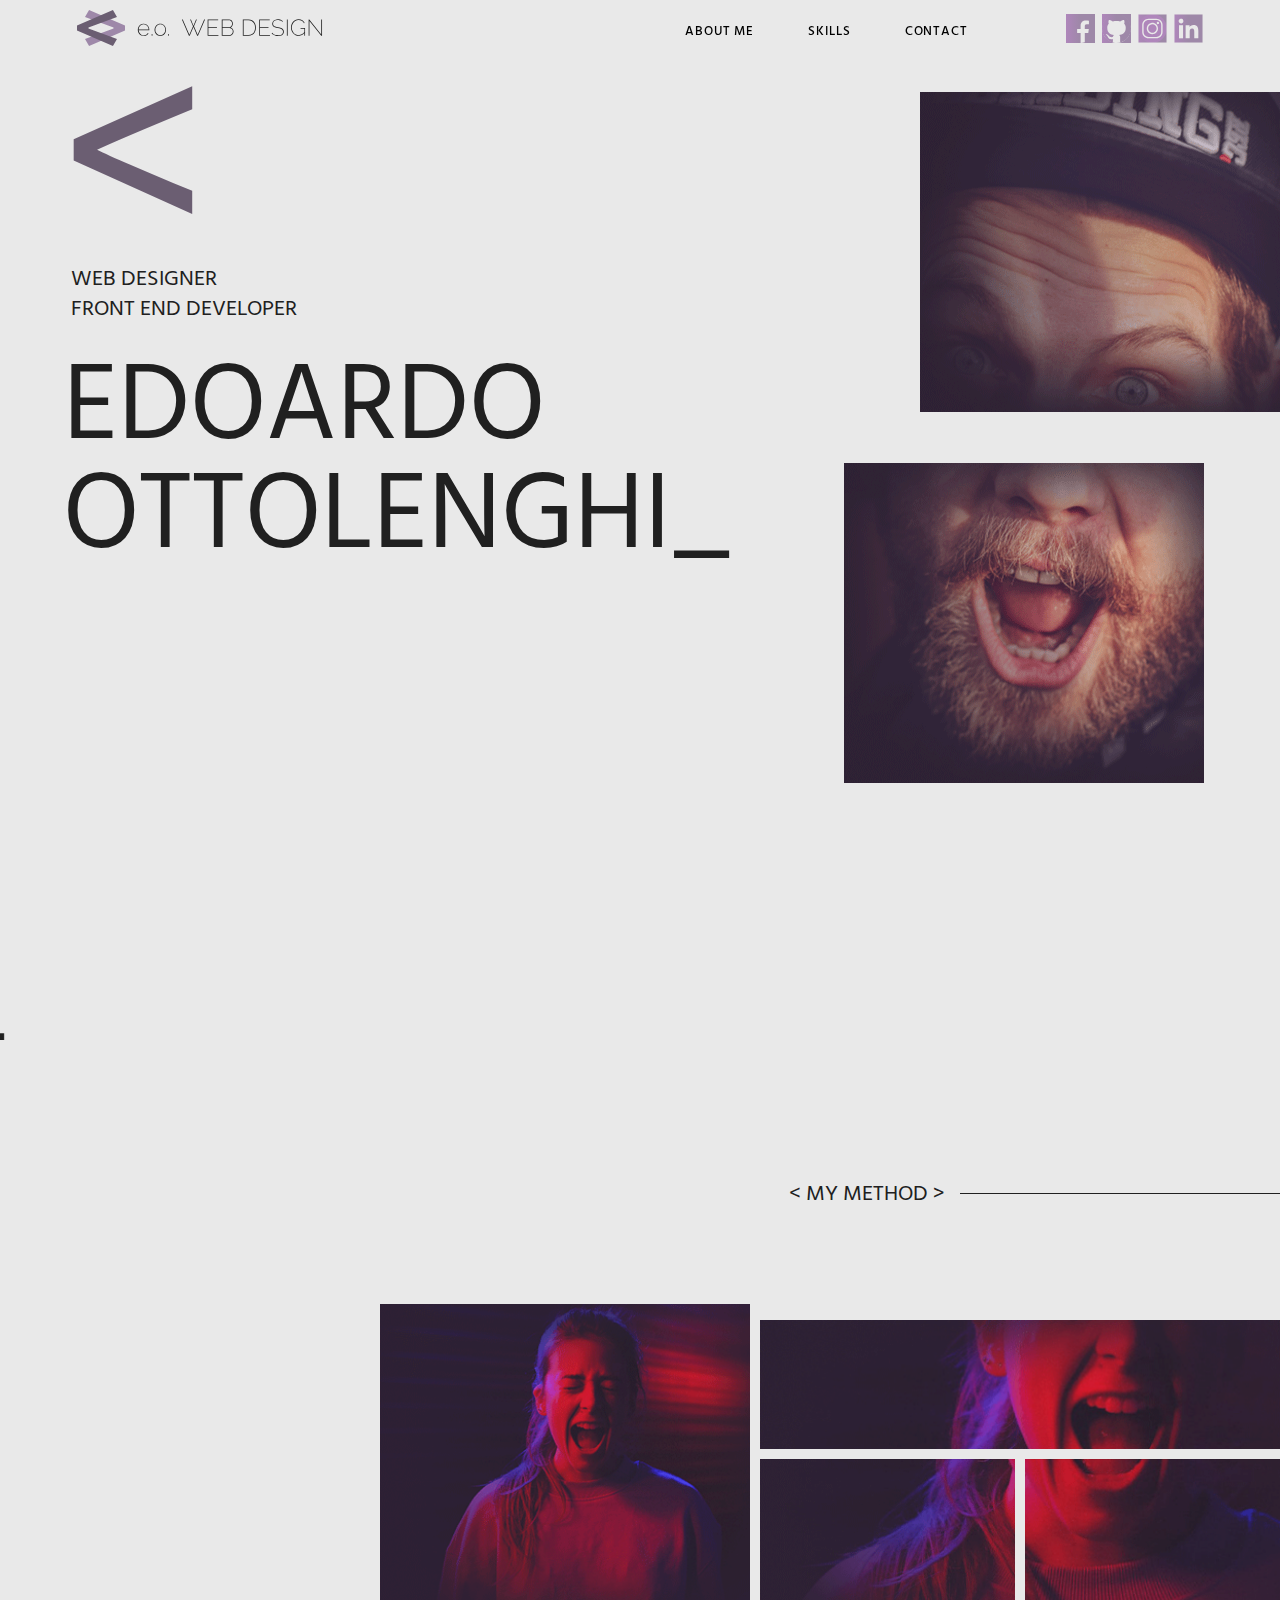
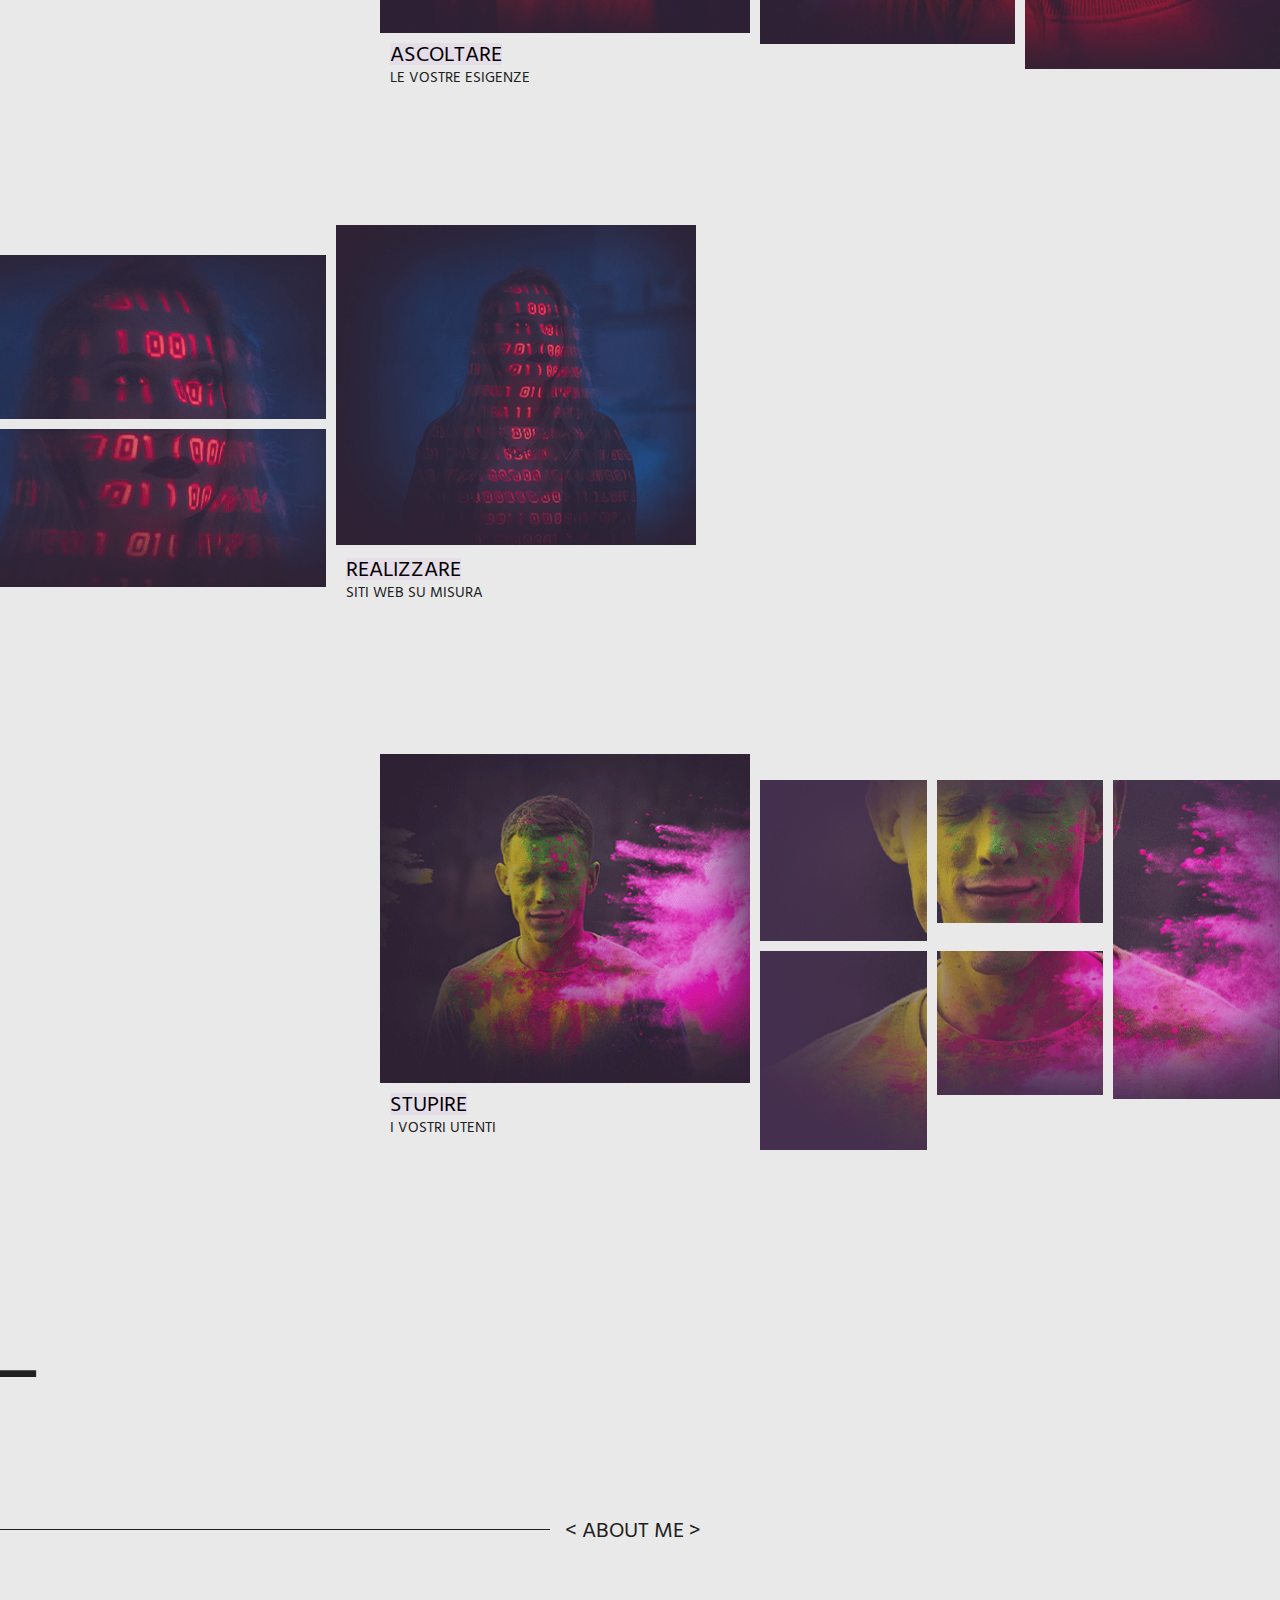
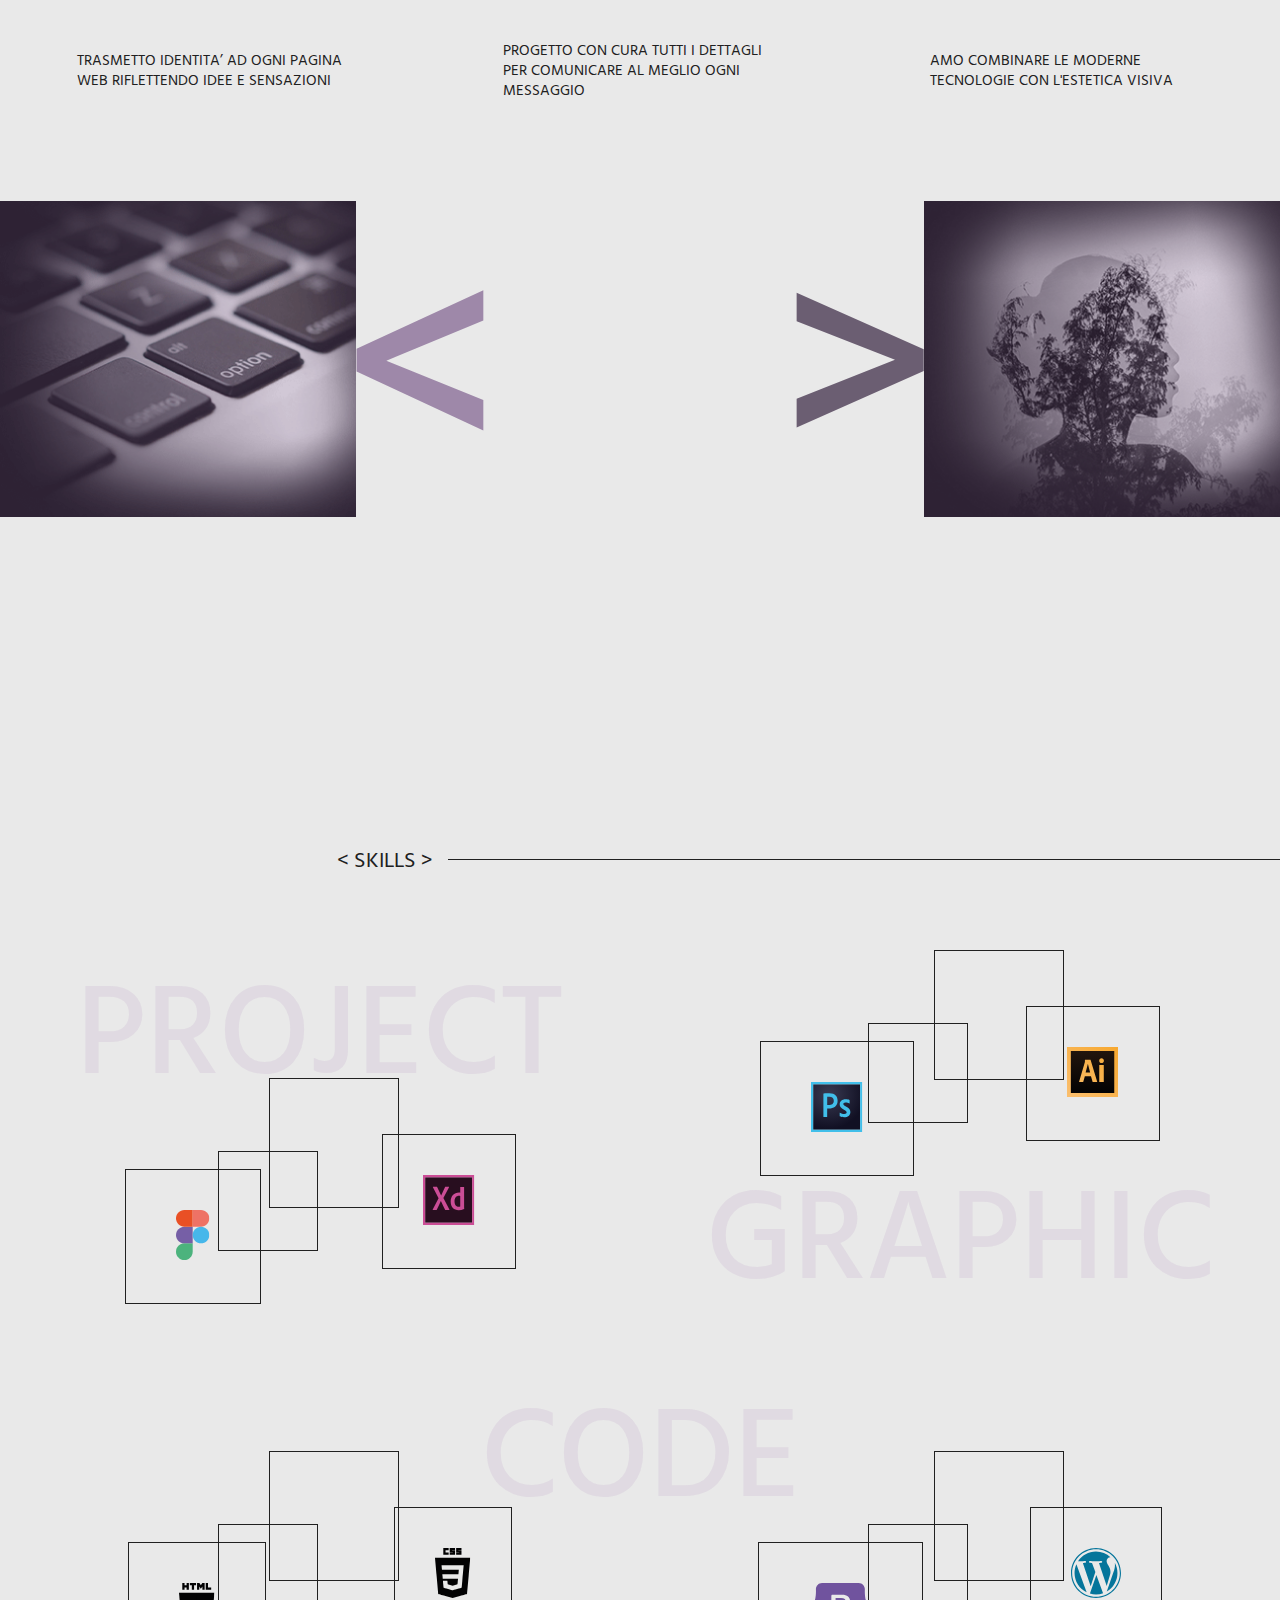
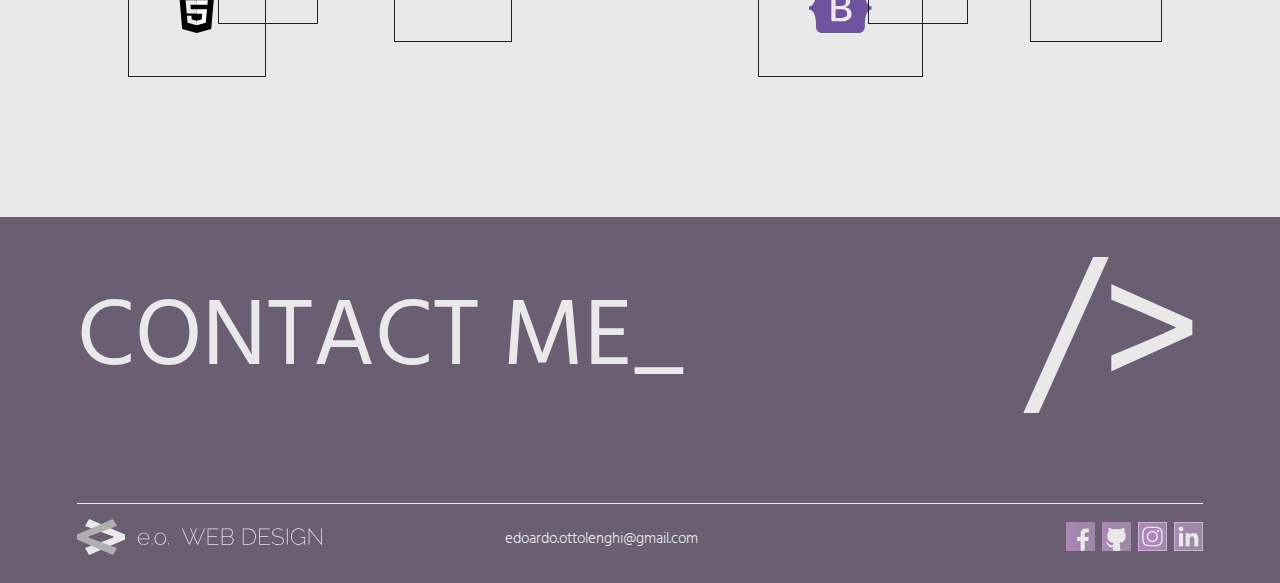
<file: index.html>
<!DOCTYPE html>
<html lang="it">
<head>
  <meta charset="utf-8">
  <meta name="viewport" content="width=device-width, initial-scale=1.0, maximum-scale=1.0">
  <title>E.O. Web Design</title>
  <link href="assets/css/style-global.css" rel="stylesheet">
  <link href="assets/css/style-home.css" rel="stylesheet">
  <link href="assets/images/fav.png" rel="icon">
  <script src="http://ajax.googleapis.com/ajax/libs/jquery/2.1.1/jquery.min.js"></script>
  <script src="assets/js/prova.js"></script>
</head>

<body>
  <a href="#" class="back-to-top">Torna in alto</a>
 <header>
   <a href="#"><img src="assets/images/logo-sfondo-chiaro.svg" alt="E.O. Web Design"></a>
   <div  class="header-container-interno">
     <nav>
       <ul>
         <li><a href="#about-me"><mark id="evid">ABOUT ME</mark></a></li>
         <li><a href="#skills"><mark id="evid">SKILLS</mark></a></li>
         <li><a href="contatti/index.html"><mark id="evid">CONTACT</mark></a></li>
     </nav>
     <div class="header-social">
       <a href="https://www.facebook.com/edoardo.ottolenghi.1" target="_blank"><img src="assets/images/icona-fb.svg" alt="icona-FB"></a>
       <a href="https://github.com/Edo-01" target="_blank"><img src="assets/images/icona-github.svg" alt="icona-github"></a>
       <a href="https://www.instagram.com/edoardo.ottolenghi/" target="_blank"><img src="assets/images/icona-insta.svg" alt="icona-instagram"></a>
       <a href="https://www.linkedin.com/in/edoardo-ottolenghi/" target="_blank"><img src="assets/images/icona-linke.svg" alt="icona-in"></a>
     </div>
   </div>

   <div class="ham">
     <div class="dropdown">
       <span><img src="assets/images/hamburgher-scuro.svg" alt="E.O. menu"></span>
       <div class="menu-tendina">
         <a class="chiudi-menu" href="index.html"><img src="assets/images/hamburgher-chiaro.svg" alt="E.O. menu"></a>
         <ul>
           <a href="index.html"><li>COME BACK_</li></a>
           <a href="contatti/index.html"><li>CONTACT_</li></a>
         </ul>
         <div class="line"></div>
         <img src="assets/images/logo-sfondo-scuro.svg" width="250px" alt="E.O. Web Design">
         <a class="mailto" href="mailto:edoardo.ottolenghi@gmail.com">edoardo.ottolenghi@gmail.com<a/>
         <div class="header-social">
           <a href="https://www.facebook.com/edoardo.ottolenghi.1" target="_blank"><img src="assets/images/icona-fb.svg" alt="icona-FB"></a>
           <a href="https://github.com/Edo-01" target="_blank"><img src="assets/images/icona-github.svg" alt="icona-github"></a>
           <a href="https://www.instagram.com/edoardo.ottolenghi/" target="_blank"><img src="assets/images/icona-insta.svg" alt="icona-instagram"></a>
           <a href="https://www.linkedin.com/in/edoardo-ottolenghi/" target="_blank"><img src="assets/images/icona-linke.svg" alt="icona-in"></a>
         </div>
       </div>
    </div>
   </div>
 </header>

 <section>
  <div class="container-1">
    <div class="box-1">
      <p class="simbolo-apertura"><</p>
      <h2>WEB DESIGNER<br>FRONT END DEVELOPER</h2>
      <h1>EDOARDO OTTOLENGHI_</h1>
    </div>
    <div class="box-2">
      <img src="assets/images/ritratto-1-desk.png" alt="Edoardo Ottolenghi">
      <img src="assets/images/ritratto-2-desk.png" alt="Edoardo Ottolenghi">
    </div>
  </div>
 </section>

 <section>
   <marquee id="destra" direction="right" width="100%" scrollamount="13">DREAM/  PROJECTS/  REALIZES_</marquee>
 </section>

 <section>
   <div class="container-2">
     <div class="riga-1">
       <h3>&lt MY METHOD &gt<h3>
       <div class="separatore"></div>
     </div>
     <div class="riga-2">
       <div class="img-0">
         <img src="assets/images/ascoltare-desk.png" width="100%">
         <h4><mark>ASCOLTARE</mark></h4>
         <p>LE VOSTRE ESIGENZE</p>
       </div>
       <div class="composizione-1">
         <img class="img-1" src="assets/images/ascoltare-comp-1-desk.png">
         <img class="img-2" src="assets/images/ascoltare-comp-2-desk.png">
         <img class="img-3" src="assets/images/ascoltare-comp-3-desk.png">
       </div>
     </div>
     <div class="riga-3">
         <div class="composizione-2">
           <img class="img-1" src="assets/images/realizzare-comp-1-desk.png">
           <img class="img-2" src="assets/images/realizzare-comp-2-desk.png">
         </div>
         <div class="img-01">
           <img src="assets/images/realizzare-desk.png" width="100%">
           <h4><mark>REALIZZARE</mark></h4>
           <p>SITI WEB SU MISURA</p>
       </div>
     </div>
     <div class="riga-4">
       <div class="img-03">
         <img src="assets/images/stupire-desk.png" width="100%">
         <h4><mark>STUPIRE</mark></h4>
         <p>I VOSTRI UTENTI</p>
       </div>
       <div class="composizione-3">
         <img class="img-1" src="assets/images/stupire-comp-1-desk.png">
         <img class="img-2" src="assets/images/stupire-comp-2-desk.png">
         <img class="img-3" src="assets/images/stupire-comp-3-desk.png">
         <img class="img-4" src="assets/images/stupire-comp-4-desk.png">
         <img class="img-5" src="assets/images/stupire-comp-5-desk.png">
       </div>
     </div>
   </div>
 </section>

 <section id="about-me">
   <marquee id="destra" direction="right" width="100%" scrollamount="13">MY WORK/  MY PASSION/  MY LIFE_</marquee>
 </section>

 <section>
   <div class="container-3">
     <div class="row-01">
       <div class="separatore-2"></div>
       <h3>&lt ABOUT ME &gt<h3>
     </div>
     <div class="row-02">
       <div class="col33">
         <p>TRASMETTO IDENTITA’ AD OGNI PAGINA WEB  RIFLETTENDO  IDEE E SENSAZIONI</p>
       </div>
       <div class="col33">
         <p>PROGETTO CON CURA TUTTI I DETTAGLI PER COMUNICARE AL MEGLIO OGNI MESSAGGIO</p>
       </div>
       <div class="col33">
         <p>AMO COMBINARE LE MODERNE TECNOLOGIE CON L'ESTETICA VISIVA</p>
       </div>
     </div>
     <div class="row-03">
       <div class="col33">
         <img src="assets/images/about-1-desk.png">
       </div>
       <div class="col33-logo">
         <img class="logo-animato-1" src="assets/images/logo-sinistra.svg">
         <img class="logo-animato-2" src="assets/images/logo-destra.svg">
       </div>
       <div class="col33">
         <img src="assets/images/about-2-desk.png">
       </div>
   </div>
 <section>

 <section id="skills">
   <marquee id="destra" direction="right" width="100%" scrollamount="13">WORK IN PROGRESS/  IT’S ONLY THE BEGINNING_</marquee>
 </section>

 <section>
   <div class="container-4">

     <div class="row-last-1">
       <h3>&lt SKILLS &gt<h3>
       <div class="separatore"></div>
     </div>

     <div class="row-last-2">
       <div class="col-1-last">
         <div class="riga-int-1">
           <h4>PROJECT</h4>
         </div>
         <div class="riga-int-2">
           <div class="col-1">
             <img src="assets/images/logo-figma.svg">
           </div>
           <div class="col-2">
           </div>
           <div class="col-3">
           </div>
           <div class="col-4">
             <img src="assets/images/logo-xd.svg">
           </div>
         </div>
       </div>
       <div class="col-2-last">           <!---SECONDA COLONNA-->
         <div class="riga-int-1-dx">
           <div class="col-1">
             <img src="assets/images/logo-ps.svg">
           </div>
           <div class="col-2">
           </div>
           <div class="col-3">
           </div>
           <div class="col-4">
             <img src="assets/images/logo-ai.svg">
           </div>
         </div>
         <div class="riga-int-2-dx">
           <h4>GRAPHIC</h4>
         </div>
       </div>
     </div>

     <div class="row-penultima">
       <div class="riga-int-2-dx">
         <h4>CODE</h4>
       </div>
     </div>

     <div class="row-last-3">
       <div class="col-1-last">
         <div class="riga-int-2">
           <div class="col-1">
             <img src="assets/images/logo-html5.svg">
           </div>
           <div class="col-2">
           </div>
           <div class="col-3">
           </div>
           <div class="col-4">
             <img src="assets/images/logo-css3.svg">
           </div>
         </div>
       </div>
       <div class="col-2-last">           <!---SECONDA COLONNA-->
         <div class="riga-int-1-dx">
           <div class="col-1">
             <img src="assets/images/logo-boop.svg">
           </div>
           <div class="col-2">
           </div>
           <div class="col-3">
           </div>
           <div class="col-4">
             <img src="assets/images/logo-wp.svg">
           </div>
         </div>
       </div>
     </div>
   </div>
 </section>

 <footer>
   <div class="row-foot-1">
     <h3>CONTACT ME_<h3>
     <p><a href=contatti/index.html>/><a></p>
   </div>
   <div class="row-foot-2">
     <img src="assets/images/logo-sfondo-scuro.svg">
     <a class="mailto" href="mailto:edoardo.ottolenghi@gmail.com">edoardo.ottolenghi@gmail.com<a/>
     <div class="header-social">
         <a href="https://www.facebook.com/edoardo.ottolenghi.1" target="_blank"><img src="assets/images/icona-fb.svg" alt="icona-FB"></a>
         <a href="https://github.com/Edo-01" target="_blank"><img src="assets/images/icona-github.svg" alt="icona-github"></a>
         <a href="https://www.instagram.com/edoardo.ottolenghi/" target="_blank"><img src="assets/images/icona-insta.svg" alt="icona-instagram"></a>
         <a href="https://www.linkedin.com/in/edoardo-ottolenghi/" target="_blank"><img src="assets/images/icona-linke.svg" alt="icona-in"></a>
     </div>
   </div>
 </footer>
</body>
</html>
</file>
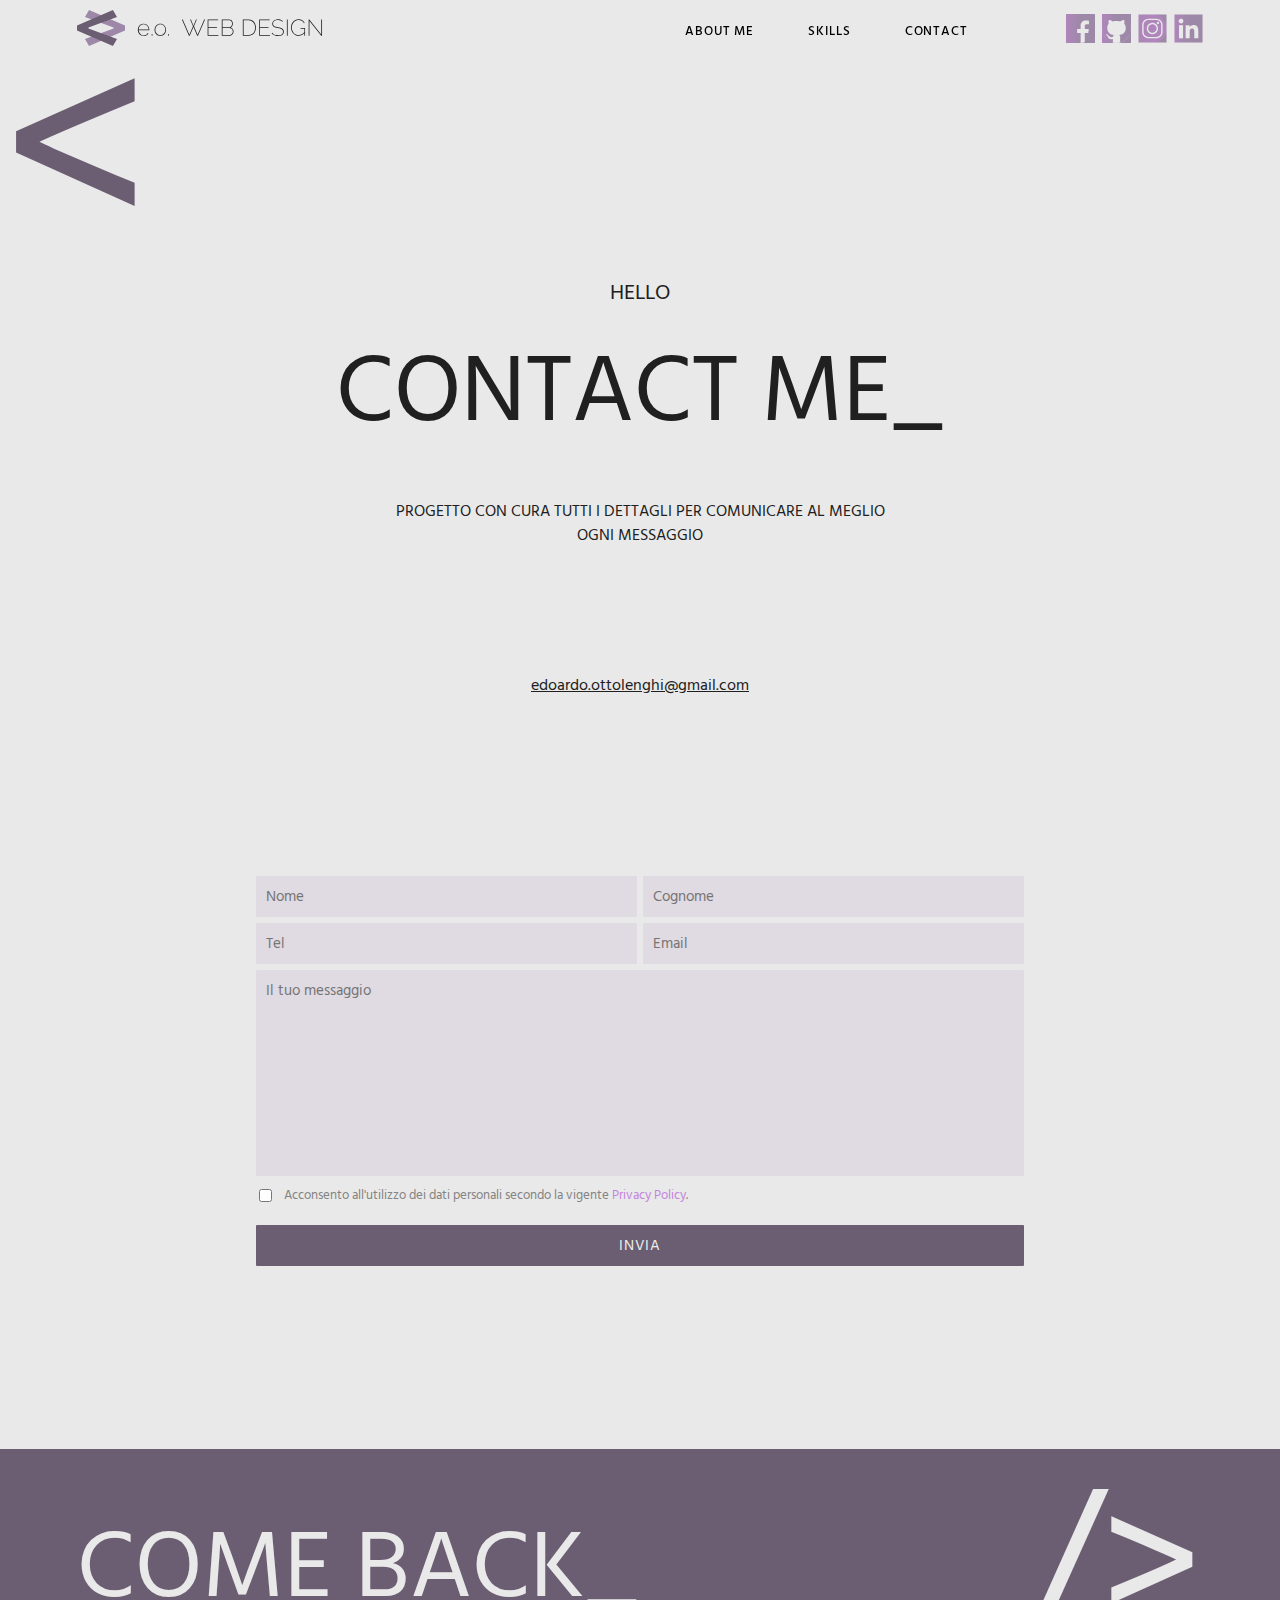
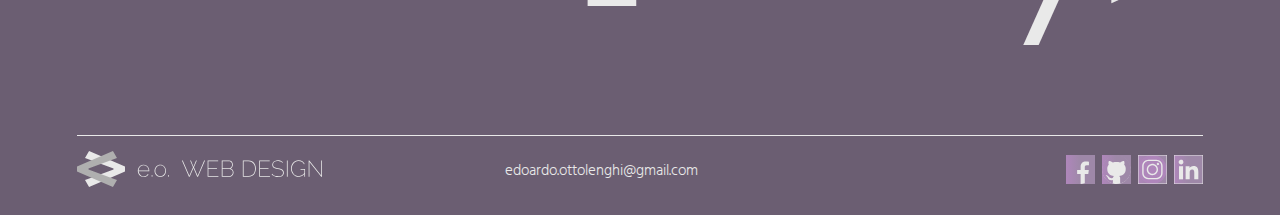
<file: contatti/index.html>
<!DOCTYPE html>
<html lang="it">
<head>
  <meta charset="utf-8">
  <meta name="viewport" content="width=device-width, initial-scale=1.0, maximum-scale=1.0">
  <title>E.O. Web Design - Contatti</title>
  <link href="../assets/css/style-global.css" rel="stylesheet">
  <link href="../assets/css/style-contact.css" rel="stylesheet">
  <link href="../assets/images/fav.png" rel="icon">
</head>

<body>
  <header>
    <a href="../index.html"><img src="../assets/images/logo-sfondo-chiaro.svg" alt="E.O. Web Design"></a>
    <div  class="header-container-interno">
      <nav>
        <ul>
          <li><a href="../index.html#about-me"><mark id="evid">ABOUT ME</mark></a></li>
          <li><a href="../index.html#skills"><mark id="evid">SKILLS</mark></a></li>
          <li><a href="index.html"><mark id="evid">CONTACT</mark></a></li>
      </nav>
      <div class="header-social">
        <a href="https://www.facebook.com/edoardo.ottolenghi.1" target="_blank"><img src="../assets/images/icona-fb.svg" alt="icona-FB"></a>
        <a href="https://github.com/Edo-01" target="_blank"><img src="../assets/images/icona-github.svg" alt="icona-github"></a>
        <a href="https://www.instagram.com/edoardo.ottolenghi/" target="_blank"><img src="../assets/images/icona-insta.svg" alt="icona-instagram"></a>
        <a href="https://www.linkedin.com/in/edoardo-ottolenghi/" target="_blank"><img src="../assets/images/icona-linke.svg" alt="icona-in"></a>
      </div>
    </div>

    <div class="ham">
      <div class="dropdown">
        <span><img src="../assets/images/hamburgher-scuro.svg" alt="E.O. menu"></span>
        <div class="menu-tendina">
          <a class="chiudi-menu" href="index.html"><img src="../assets/images/hamburgher-chiaro.svg" alt="E.O. menu"></a>
          <ul>
            <a href="../index.html"><li>COME BACK_</li></a>
            <a href="index.html"><li>CONTACT_</li></a>
          </ul>
          <div class="line"></div>
          <img src="../assets/images/logo-sfondo-scuro.svg" width="250px" alt="E.O. Web Design">
          <a class="mailto" href="mailto:edoardo.ottolenghi@gmail.com">edoardo.ottolenghi@gmail.com<a/>
          <div class="header-social">
            <a href="https://www.facebook.com/edoardo.ottolenghi.1" target="_blank"><img src="../assets/images/icona-fb.svg" alt="icona-FB"></a>
            <a href="https://github.com/Edo-01" target="_blank"><img src="../assets/images/icona-github.svg" alt="icona-github"></a>
            <a href="https://www.instagram.com/edoardo.ottolenghi/" target="_blank"><img src="../assets/images/icona-insta.svg" alt="icona-instagram"></a>
            <a href="https://www.linkedin.com/in/edoardo-ottolenghi/" target="_blank"><img src="../assets/images/icona-linke.svg" alt="icona-in"></a>
          </div>
        </div>
     </div>
    </div>
  </header>

  <aside>
    <p class="simbolo-apertura"><</p>
  </aside>

  <section>
    <div class="container-1">
      <h3>HELLO</h3>
      <h1>CONTACT ME_</h1>
      <p>PROGETTO CON CURA TUTTI I DETTAGLI PER COMUNICARE AL MEGLIO OGNI MESSAGGIO</p>
      <a href="mailto:edoardo.ottolenghi@gmail.com">edoardo.ottolenghi@gmail.com</a>
    </div>
  </section>

  <section class="modulo">
    <form action="" method="GET" name="modulo-richieste">
      <div class="prima-linea">
        <input type="text" name="nome" placeholder="Nome" required>
        <input type="text" name="cognome" placeholder="Cognome">
      </div>
      <div class="seconda-linea">
        <input type="tel" name="telefono" placeholder="Tel">
        <input type="email" name="email" placeholder="Email" required>
      </div>
      <textarea rows="12" name="messaggio" placeholder="Il tuo messaggio" required></textarea>
      <div class="termini">
        <input id="terms" type="checkbox" name="termini-condizioni" required>
        <label for="terms">Acconsento all'utilizzo dei dati personali secondo la vigente <a href="#">Privacy Policy</a>.</label>
      </div>
      <button type="submit" name="invia-modulo-richieste">INVIA</button>
    </form>
  </section>

 <footer>
  <div class="row-foot-1">
    <h3>COME BACK_<h3>
    <p><a href="../index.html">/><a></p>
  </div>
  <div class="row-foot-2">
    <img src="../assets/images/logo-sfondo-scuro.svg">
    <a class="mailto" href="mailto:edoardo.ottolenghi@gmail.com">edoardo.ottolenghi@gmail.com<a/>
    <div class="header-social">
        <a href="https://www.facebook.com/edoardo.ottolenghi.1" target="_blank"><img src="../assets/images/icona-fb.svg" alt="icona-FB"></a>
        <a href="https://github.com/Edo-01" target="_blank"><img src="../assets/images/icona-github.svg" alt="icona-github"></a>
        <a href="https://www.instagram.com/edoardo.ottolenghi/" target="_blank"><img src="../assets/images/icona-insta.svg" alt="icona-instagram"></a>
        <a href="https://www.linkedin.com/in/edoardo-ottolenghi/" target="_blank"><img src="../assets/images/icona-linke.svg" alt="icona-in"></a>
    </div>
  </div>
 </footer>
</body>
</html>
</file>
<file: assets/css/style-global.css>
/*css-global*/

* {
  margin: 0px;
  padding: 0px;
  box-sizing: border-box;
}
::-webkit-scrollbar {
  background-color: #E9E9E9;
  width: 8px;
}
::-webkit-scrollbar-thumb {
  background-color: #6B5E72;
  border-radius: 10px;
}
::-webkit-scrollbar-thumb:hover {
  background-color: #C384E0;
}
body {
  background-color: #E9E9E9;
  font-family: "hind";
  color: #202020;
}
@font-face {
  font-family: "hind";
  src:url("../font/hind-bold-webfont.woff") format("woff");
  font-weight: 700;
}
@font-face {
  font-family: "hind";
  src:url("../font/hind-semibold-webfont.woff") format("woff");
  font-weight: 600;
}
@font-face {
  font-family: "hind";
  src:url("../font/hind-medium-webfont.woff") format("woff");
  font-weight: 500;
}
@font-face {
  font-family: "hind";
  src:url("../font/hind-regular-webfont.woff") format("woff");
  font-weight: 400;
}
@font-face {
  font-family: "hind";
  src:url("../font/hind-light-webfont.woff") format("woff");
  font-weight: 300;
}
header {
  padding: 10px 6% 5px 6%;
  display: flex;
  justify-content: space-between;
  align-items: center;
  position: sticky;
  top:0px;
  left:0px;
  background: rgba(233, 233, 233, 0.85);
  backdrop-filter: blur(5px);
  z-index: 5;
}
.header-container-interno {
  width: 46%;
  display: flex;
  justify-content: space-between;
  align-items: center;
}
.header-container-interno li {
  display: inline;
  margin-right: 50px;
}
.header-container-interno li:last-of-type {
  margin-right: 10px;
}
.header-container-interno nav a {
  color: #202020;
  text-decoration: none;
  font-size: 13px;
  font-weight: 500;
  letter-spacing: 0.9px;
}
.header-social a {
  margin-right: 3px;
}
.header-social a:last-of-type {
  margin-right: 0px;
}
.header-social img {
  transition: transform 0.3s;
}
.header-social img:hover {
  transform: scale(1.1,1.1);
}
.ham {
  display: none;
}
.menu-tendina {              /*questo è il contenitore del meu a tendina*/
  position: absolute;
  background-color: #6B5E72;
  top:0px;
  left:0px;
  width: 100%;
  display: none;
  z-index: 2;
  padding: 20% 10% 3% 10%;
}
.dropdown span {
  cursor: pointer;
}
.dropdown:hover .menu-tendina {
  display: flex;
  flex-direction: column;
}
.menu-tendina li {
  list-style-type: none;
  font-size: 42px;
  color: #E9E9E9;
  padding: 4px 0px 4px 10px;
  transition: background-color 0.6s;
  transition-timing-function: ease-in-out;
}
.menu-tendina li:hover {
  background-color: #6E4980;
}
.menu-tendina li:last-of-type {
  margin-bottom: 30px;
}
.menu-tendina .line {
  border-top: 1px solid #E9E9E9;
  margin-bottom: 45px;
}
.menu-tendina img {
  margin-bottom: 30px;
}
.menu-tendina a {
  margin-bottom: 20px;
  text-decoration: none;
  color: #E9E9E9;
}
.menu-tendina .header-social,
.menu-tendina a,
.menu-tendina img {
  align-self: center;
}
a.mailto {
  transition: letter-spacing 0.9s;
}
a.mailto:hover {
  letter-spacing: 0.7px;
}
.chiudi-menu {
  position: absolute;
  right: 45px;
  top: 20px;
  transition: transform 1s;
}
.chiudi-menu:hover {
 transform:  translate(0px, 20px) rotate(90deg);
}
#evid {
  background-color: #C384E000;
  transition: background-color 0.7s;
}
#evid:hover {
  background-color: #C384E090;
}
footer {
  padding: 70px 6% 5px 6%;
  background-color: #6B5E72;
}
.row-foot-1 {
  display: flex;
  justify-content: space-between;
  margin-bottom: 120px;
}
.row-foot-1 h3 {
  font-size: 7.5vw;
  color: #E9E9E9;
  font-weight: 400;
}
.row-foot-1 p {
  font-size: 15vw;
  font-weight: 400;
  line-height: 50%;
  color:#E9E9E9;
}
.row-foot-1 p a {
  color:#E9E9E9;
  text-decoration: none;
  transition: color 1s, text-shadow 1s;
}
.row-foot-1 p a:hover {
  color: #C384E0;
  text-shadow: #6B5E72 1px 1px 5px;
}
.row-foot-2 {
  border-top: 1px solid #E9E9E9;
  padding-top: 15px;
  margin-bottom: 20px;
  display: flex;
  justify-content: space-between;
  align-items: center;
}
.row-foot-2 a.mailto {
  color:#E9E9E9;
  text-decoration: none;
  font-weight: 300;
  font-size: 14.5px;
}

/*mobile*/
@media only screen and (max-width: 500px) {

  .header-container-interno {  /*nascondo menu desk*/
    display: none;
  }
  header {
    padding: 10px 18px 5px 18px;
  }
  .ham {
    display: block;
  }
  .chiudi-menu {
    position: absolute;
    right: 20px;
  }
  .row-foot-2 {
    display: flex;
    flex-direction: column;
  }
    .row-foot-2 img {
      margin-bottom: 20px;
}
    .row-foot-2 .mailto {
      margin-bottom: 20px;
  }
  .row-foot-1 p  {
    font-size: 28vw ;
    line-height: 50%;
  }
}

/*tablet*/
@media only screen and (min-width: 501px) and (max-width: 1085px) {

  .header-container-interno {   /*nascondo menu desk*/
    display: none;
  }
  header {
    padding: 10px 4% 5px 4%;
  }
  .ham {
    display: block;
  }
  .menu-tendina {
    padding: 10% 10% 3% 10%;
  }
  .row-foot-2 {
    display: flex;
    flex-direction: column;
  }
    .row-foot-2 img {
      margin-bottom: 20px;
}
    .row-foot-2 .mailto {
      margin-bottom: 20px;
  }
}
/*desk*/
@media only screen and (min-width: 1086px) {
}
</file>
<file: assets/css/style-home.css>
/*css-home*/

@keyframes logo-move-1 {
  from {position:relative;
        top:0px;
        left:0px;
       }
  to   {position:relative;
        top:0px;
        left:210px;
       }
}
@keyframes logo-move-2 {
  from {position:relative;
        top:0px;
        right:0px;
       }
  to   {position:relative;
        top:0px;
        right:210px;
       }
}

.back-to-top {
    position: fixed;
    bottom: 3px;
    right: 0px;
    text-decoration: none;
    color: #ffffff;
    background-color: rgba(107, 94, 114, 0.8);
    font-size: 12px;
    padding: 1em;
    display: none;
    z-index: 999;
}
.back-to-top:hover {
    background-color: rgba(135, 135, 135, 0.50);
}

.container-1 {
  display: flex;
  padding-top: 20px;
  margin-bottom: 100px;
}

.box-1 {
  width: 60%;
  display: flex;
  flex-direction: column;
  justify-content: flex-start;
  align-items: flex-start;
  padding: 18px 0px 0px 4.5%;
}

.box-1 p {
  font-size: 22vw ;
  line-height: 50%;
  display: inline;
  color: #6B5E72;
  margin-bottom: 30px;
}

.box-1 h2 {
  font-size: 22px;
  font-weight: 400;
  line-height: 30px;
  margin-bottom: 28px;
  padding-left: 13px;
}

.box-1 h1 {
  font-size:8.5vw;
  font-weight: 400;
  padding-left: 5px;

}

.box-2 {
  width: 40%;
  padding: 18px 0px 70px 0px;
  display:flex;
  flex-direction: column;
  align-items: center;
}

.box-2 img {
  width: 100%;
  max-width: 360px;
}

.box-2 img:first-of-type {
  margin-bottom: 10%;
  align-self: flex-end;
}

.box-2 img:last-of-type {
  align-self: center;
}
/*--------------------------------------fine sezione1--------------------------------------------*/
/*--------------------------------------inizio sezione2--------------------------------------------*/


#destra {
  font-size: 7.5vw;
  color: #202020;
  margin-bottom: 130px;
  z-index: 0;
}
/*--------------------------------------fine sezione2--------------------------------------------*/
/*--------------------------------------inizio sezione3--------------------------------------------*/

.riga-1 {
  display: flex;
  justify-content: flex-end;
  align-items: center;
  margin-bottom: 100px;
}

.riga-1 .separatore {
  border-bottom: 1px solid #202020;
  width: 25vw;
  margin :0px 0px 0px 15px;
}

.riga-1 h3 {
  font-size: 22px;
  font-weight: 400;
}

.riga-2 {
  width: 100%;
  display: flex;
  justify-content: flex-end;
  align-items: center;
  margin-bottom: 140px;

}

.img-0 {
    display: flex;
    flex-direction: column;
    width:100%;
    max-width: 370px;
    margin-right: 10px;
}

.img-0 img {
  margin-bottom: 10px;
}

.img-0 h4 {
  font-size: 22px;
  font-weight: 400;
  margin-bottom: 5px;
  padding-left: 10px;
  transition: transform 2s;
}
.img-0 h4 mark {
  background-color: rgba(195, 132, 224, 0.1);
  transition: background-color 3s;
}
.img-0 p {
  font-size: 15px;
  padding-left: 10px;
  transition: transform 2s;
}

/*-------------------grid----------------*/
.composizione-1 {
  width: 100%;
  max-width: 520px;
  display: grid;
  grid-template-columns: repeat(2, 1fr) ;
  grid-gap: 10px;
}
.composizione-1 .img-1 {
  width: 100%;
  grid-column: 1 / 3;
  grid-row: 1;
  transition: transform 2s;
}
.composizione-1 .img-2 {
  width: 100%;
  grid-column: 1;
  grid-row: 2;
  transition: transform 2s;
}
.composizione-1 .img-3 {
  width: 100%;
  grid-column: 2;
  grid-row: 2;
  transition: transform 2s;
}

.riga-2:hover .img-1 {
  transform: translate(-30px, 30px);
}
.riga-2:hover .img-2 {
  transform: translate(-30px, 30px);
}
.riga-2:hover .img-3 {
  transform: translate(-30px, 30px);
}

.riga-2:hover .img-0 h4 mark {
  background-color: rgba(195, 132, 224, 1);


}
.riga-2:hover .img-0 h4,
.riga-2:hover .img-0 p {
  transform: translate(40px, 30px);
}


/*-------------------grid----------------*/

.riga-3 {
 display: flex;
 margin-bottom: 140px;

}

.composizione-2 {
  width: 100%;
  max-width: 326px;
  display: flex;
  flex-direction: column;
  padding-top: 30px;

}

.composizione-2 .img-1 {
  width:100%;
  height: auto;
  margin-bottom: 10px;
  transition: transform 2s;

}

.composizione-2 .img-2 {
  width:100%;
  height: auto;
  transition: transform 2s;
}

.riga-3:hover .img-1,
.riga-3:hover .img-2  {
  transform: translate(30px, 30px);
}

.riga-3:hover .img-01 h4 mark {
  background-color: rgba(195, 132, 224, 1);


}
.riga-3:hover .img-01 h4,
.riga-3:hover .img-01 p {
  transform: translate(25px, 20px);
}



.img-01 {
 margin-left: 10px;
}

.img-01 img {
  margin-bottom: 10px;
}

.img-01 h4 {
  font-size: 22px;
  font-weight: 400;
  margin-bottom: 5px;
  padding-left: 10px;
  transition: transform 2s;
}
.img-01 p {
  font-size: 15px;
  padding-left: 10px;
  transition: transform 2s;
}

.img-01 h4 mark {
  background-color: rgba(195, 132, 224, 0.1);
  transition: background-color 3s;
}

.riga-4 {
  width: 100%;
  display: flex;
  justify-content: flex-end;
  align-items: center;
  margin-bottom: 140px;
}

.riga-4:hover .img-1,
.riga-4:hover .img-2,
.riga-4:hover .img-3,
.riga-4:hover .img-4,
.riga-4:hover .img-5  {
  transform: translate(-30px, 30px);
}


.img-03 h4 mark {
  background-color: rgba(195, 132, 224, 0.1);
  transition: background-color 3s;
}

.riga-4:hover .img-03 h4 mark {
  background-color: rgba(195, 132, 224, 1);


}
.riga-4:hover .img-03 h4,
.riga-4:hover .img-03 p {
  transform: translate(25px, 20px);
}


.img-03 {
    display: flex;
    flex-direction: column;
    width:100%;
    max-width: 370px;
    margin-right: 10px;
}

.img-03 img {
  margin-bottom: 10px;

}

.img-03 h4 {
  font-size: 22px;
  font-weight: 400;
  margin-bottom: 5px;
  padding-left: 10px;
  transition: transform 2s;
}
.img-03 p {
  font-size: 15px;
  padding-left: 10px;
  transition: transform 2s;
}


/*-------------------grid----------------*/
.composizione-3 {
  width: 100%;
  max-width: 520px;
  display: grid;
  grid-template-columns: repeat(3, 1fr) ;
  grid-gap: 10px;
  padding-top: 40px;
}
.composizione-3 .img-1 {
  width: 100%;
  grid-column: 1;
  grid-row: 1;
  transition: transform 2s;
}
.composizione-3 .img-2 {
  width: 100%;
  grid-column: 2;
  grid-row: 1;
  transition: transform 2s;
}
.composizione-3 .img-3 {
  width: 100%;
  grid-column: 3;
  grid-row: 1 / 3;
  transition: transform 2s;
}
.composizione-3 .img-4 {
  width: 100%;
  grid-column: 1;
  grid-row: 2;
  transition: transform 2s;
}
.composizione-3 .img-5 {
  width: 100%;
  grid-column: 2;
  grid-row: 2;
  transition: transform 2s;
}

/*-------------------grid----------------*/
/*--------------------------------------fine sezione3--------------------------------------------*/
/*--------------------------------------inizio sezione4--------------------------------------------*/
.row-01 {
  display:flex;
  align-items: center;
  justify-content: flex-start;
  margin-bottom: 100px;
}

.row-01 h3 {
  font-size: 22px;
  font-weight: 400;
}

.separatore-2 {
  border-bottom: 1px solid #202020;
  width: 43vw;
  margin :0px 15px 0px 0px;
}

.row-02 {
  display:flex;
  align-items: center;
  justify-content: center;
  margin-bottom: 100px;
}

 .row-02 .col33 {
  flex:1;
  padding: 0px 6%;
  line-height: 20px;
  font-size: 15px;
}

.row-03 {
  display:flex;
  align-items: center;
  justify-content: space-between;
  margin-bottom: 100px;
}

.row-03 img {
  width: 100%;
}

.logo-animato-1,
.logo-animato-2 {
  max-width: 10vw;

}
.logo-animato-1 {
  animation-name: logo-move-1;
  animation-duration: 3s;
  animation-iteration-count: infinite;
  animation-direction: alternate;

}
.logo-animato-2 {
  animation-name: logo-move-2;
  animation-duration: 3s;
  animation-iteration-count: infinite;
  animation-direction: alternate;
}


.col33-logo {
  width: 45%;
  display: flex;
  justify-content: space-between;
}

.row-last-1 {
  display: flex;
  justify-content: flex-end;
  align-items: center;
  margin-bottom: 100px;
}

.row-last-1 .separatore {
  border-bottom: 1px solid #202020;
  width: 65vw;
  margin :0px 0px 0px 15px;
}
.row-last-1 h3 {
  font-size: 22px;
  font-weight: 400;
}
/*ultima sezione*/


.row-last-2 {
  display: flex;
  justify-content: space-between;
  align-items: center;
  margin-bottom: 40px;
}

.col-1-last {
  flex:1;
  display: flex;
  flex-direction: column;
  align-items: center;
  width: 50%;
}

.col-2-last {
  flex:1;
  display: flex;
  flex-direction: column;
  align-items: center;
  width: 50%;
}


.riga-int-1 h4 {
  font-size: 10vw;
  font-weight: 500;
  color: rgba(175, 134, 187, 0.15);
  transition: color 1s;
}


.riga-int-2 {
  display: flex;
  justify-content:space-around;
  align-items: center;
  width: 80%;
  position:relative;
}
.riga-int-2 .col-1 {
  border: 1px solid #202020;
  text-align: center;
  padding: 40px 50px;
  margin-top: 70px;

}
.riga-int-2 .col-2 {
  border: 1px solid #202020;
  width:130px;
  height: 130px;
  align-self: flex-start;
  position:absolute;
  left:40%;
  top:-10%;
}
.riga-int-2 .col-3 {
  border: 1px solid #202020;
  width:100px;
  height:100px;
  position:absolute;
  left:30%;
}
.riga-int-2 .col-4 {
  border: 1px solid #202020;
  text-align: center;
  padding: 40px 40px;
}










.riga-int-2-dx h4 {
  font-size: 10vw;
  font-weight: 500;
  color: rgba(175, 134, 187, 0.15);
  transition: color 1s;
}


.riga-int-1-dx {
  display: flex;
  justify-content:space-around;
  align-items: center;
  width: 80%;
  position:relative;
}
.riga-int-1-dx .col-1 {
  border: 1px solid #202020;
  text-align: center;
  padding: 40px 50px;
  margin-top: 70px;

}
.riga-int-1-dx .col-2 {
  border: 1px solid #202020;
  width:130px;
  height: 130px;
  align-self: flex-start;
  position:absolute;
  left:45%;
  top:-10%;
}
.riga-int-1-dx .col-3 {
  border: 1px solid #202020;
  width:100px;
  height:100px;
  position:absolute;
  left:32%;
}
.riga-int-1-dx .col-4 {
  border: 1px solid #202020;
  text-align: center;
  padding: 40px 40px;
}




.row-last-3 {
  display: flex;
  justify-content: space-between;
  align-items: center;
}

.row-penultima .riga-int-2-dx {
  text-align: center;
  position: relative;
  top:50px;
}

.container-4 {
  margin-bottom: 140px;
}






.col-1 img {
  transition: transform 1.5s;
}

.col-1 {
  transition: background-color 0.6s, transform 0.8s;
}

.col-1:hover {
  background-color: rgba(175, 134, 187, 0.15);
  transform: rotate(20deg);
}

.col-1:hover img {
  transform: scale(2 , 2);
}




.col-4 img {
  transition: transform 1.5s;
}

.col-4 {
  transition: background-color 0.6s, transform 0.8s;
}

.col-4:hover {
  background-color: rgba(175, 134, 187, 0.15);
  transform: rotate(-20deg);
}

.col-4:hover img {
  transform: scale(2 , 2);
}





.riga-int-2-dx h4:hover,
.riga-int-1 h4:hover {
  color: rgba(175, 134, 187, 0.50);
}


/*mobile*/
@media only screen and (max-width: 500px) {

  @keyframes logo-move-1 {
    from {position:relative;
          top:0px;
          left:0px;
         }
    to   {position:relative;
          top:0px;
          left:150px;
         }
  }
  @keyframes logo-move-2 {
    from {position:relative;
          top:0px;
          right:0px;
         }
    to   {position:relative;
          top:0px;
          right:150px;
         }
  }

  .container-1 {
    display: flex;
    flex-direction: column;
    margin-bottom: 30px;
  }

  .box-1 {
    width: 100%;
    padding: 40px 0px 0px 2%;
  }
  .box-2 {
    width: 100%;
    padding: 35px 0px 70px 0px;
  }
  .box-1 p {
    font-size: 44vw ;
    line-height: 50%;
    margin-bottom: 90px;
  }

  .box-1 h2 {
    font-size: 20px;
    margin-bottom: 19px;
    padding-left: 5px;
    line-height: 24px;
  }

  .box-1 h1 {
    font-size:13.5vw;
    font-weight: 400;
    padding-left: 3px;
  }
  .box-2 img {
    width: 60%;
  }

  .box-2 img:first-of-type {
    margin-bottom: 10%;
    align-self: flex-end;
  }

  .box-2 img:last-of-type {
    align-self: center;
  }
  .riga-1,
  .riga-2,
  .riga-4 {
    padding-left: 3%;
  }
  .img-0 img {
    display: none;
  }
  .riga-2 {
    display: flex;
    flex-direction: column;
  }

  .img-0 {
    order:2;
    align-self: flex-start;
  }
  .composizione-1 {
    order:1;
  }
  .composizione-2 {
    padding-top: 50px;
  }
  .riga-2 {
    margin-bottom: 75px;
  }

  .riga-3 {
    margin-bottom: 75px;
  }
  .riga-4 {
    flex-direction: column;
  }

  .composizione-3 {
    padding-top: 15px;
  }

  .img-03 img {
    display: none;
  }

  .row-02 {
    flex-direction: column;
    margin-bottom: 100px;
  }

  .row-02 .col33 {
    padding: 0px 15%;
    text-align: center;
    margin-bottom: 60px;
  }
  .row-02 .col33:last-of-type {
    margin-bottom: 0px;
  }

  .row-03 {
    flex-direction: column;
  }

    .row-03 .col33:last-of-type {
      display: none;
    }

    .row-03 .col33:first-of-type {
      order: 2;
    }

    .col33-logo {
      order: 1;
      margin-bottom: 40px;
    }
    .col33-logo {
      width: 75%;
    }
    .row-02 {
      margin-bottom: 60px;
    }
    .row-last-2,
    .row-last-3 {
      display: flex;
      flex-direction: column;
    }
    .riga-int-2-dx{
      order:1;
    }
    .riga-int-1-dx{
      order:2;
    }

    .riga-int-1 h4 {
      font-size: 17vw;

    }

    .riga-int-2-dx h4 {
      font-size: 17vw;

    }

    .col-1-last {
      margin-bottom: 50px;
    }

    .col-2-last {
      margin-bottom: 50px;
    }
    .riga-int-1 {
      margin-bottom: 20px;
    }
    .riga-int-2-dx {
      margin-bottom: 20px;
    }
    .row-last-2 {
      margin-bottom: 20px;
    }
    .row-penultima .riga-int-2-dx {
      position: relative;
      top:0px;
    }

}

/*-----------------------------------------------------------------------------*/
@media only screen and (min-width: 501px)  and (max-width: 750px) {

  @keyframes logo-move-1 {
    from {position:relative;
          top:0px;
          left:0px;
         }
    to   {position:relative;
          top:0px;
          left:80px;
         }
  }
  @keyframes logo-move-2 {
    from {position:relative;
          top:0px;
          right:0px;
         }
    to   {position:relative;
          top:0px;
          right:80px;
         }
  }

  .box-1 h2 {
    font-size: 3vw;
    line-height: 130%;
  }

  .box-2 {
    width: 40%;
    padding: 70px 0px 70px 0px;

  }

  .box-2 img {
    width: 100%;
    max-width: 360px;
  }

  .box-2 img:first-of-type {
    margin-bottom: 10%;
    align-self: flex-end;
  }

  .box-2 img:last-of-type {
    align-self: center;
    position: relative;
    right:100px;
    top:20px;
    z-index: -1;
  }
  .riga-1,
  .riga-2,
  .riga-4 {
    padding-left: 4%;
  }

  .composizione-3 {
    grid-template-columns: repeat(2, 1fr) ;
  }
  .composizione-3 .img-1 {
    grid-column: 1;
    grid-row: 1;
  }
  .composizione-3 .img-2 {
    grid-column: 2;
    grid-row: 1;
  }
  .composizione-3 .img-3 {
    display: none;
  }
  .composizione-3 .img-4 {
    grid-column: 1;
    grid-row: 2;
  }
  .composizione-3 .img-5 {
    grid-column: 2;
    grid-row: 2;
  }
  .row-02 .col33 {
      text-align: center;
    }

    .row-last-2,
    .row-last-3  {
      display: flex;
      flex-direction: column;
    }
    .riga-int-2-dx{
      order:1;
    }
    .riga-int-1-dx{
      order:2;
    }

    .riga-int-1 h4 {
      font-size: 17vw;

    }

    .riga-int-2-dx h4 {
      font-size: 17vw;

    }

    .col-1-last {
      margin-bottom: 50px;
    }

    .col-2-last {
      margin-bottom: 50px;
    }
    .row-last-2 {
      margin-bottom: 20px;
    }
    .row-penultima .riga-int-2-dx {
      position: relative;
      top:0px;
    }
}

/*-----------------------------------------------------------------------------*/

/*tablet*/
@media only screen and (min-width: 751px) and (max-width: 1085px) {


  @keyframes logo-move-1 {
    from {position:relative;
          top:0px;
          left:0px;
         }
    to   {position:relative;
          top:0px;
          left:140px;
         }
  }
  @keyframes logo-move-2 {
    from {position:relative;
          top:0px;
          right:0px;
         }
    to   {position:relative;
          top:0px;
          right:140px;
         }
  }

  .box-2 {
    padding: 50px 0px 70px 0px;
  }
  .box-1 {
    width: 50%;
  }
  .box-2 {
    width: 50%;
  }
  .box-1 h1 {
    font-size:7vw;
  }
  .box-2 img:last-of-type {
    align-self: flex-start;
  }
  .box-2 img:last-of-type {
    position: relative;
    right:50px;
    top:10px;
    z-index: -1;
  }
  .box-2 img:first-of-type {
    margin-bottom: 5%;
  }
  .container-1 {
    margin-bottom: 60px;
  }

  .riga-1,
  .riga-2,
  .riga-4 {
    padding-left: 4%;
  }

  .row-02 .col33 {
   padding: 0px 4%;

}

/*desk*/
@media only screen and (min-width: 1086px) {


}
</file>
<file: assets/css/style-contact.css>
/*css-contact*/

aside {
  margin-top: 30px;
}
.simbolo-apertura {
  font-size: 22vw ;
  line-height: 50%;
  display: inline;
  color: #6B5E72;
}
.container-1 {
 display: flex;
 flex-direction: column;
 justify-content: center;
 align-items: center;
 padding-top: 40px;
 margin-bottom: 80px;
}
.container-1 h3 {
  font-size: 22px;
  font-weight: 400;
  margin-bottom: 40px;
}
.container-1 h1 {
  font-size: 7.5vw;
  font-weight: 400;
  margin-bottom: 60px;
}
.container-1 p {
  margin: 0px 30%;
  text-align: center;
  line-height: 24px;
  margin-bottom: 130px;
}
.container-1 a {
  color: #202020;
  margin-bottom: 100px;
}
.modulo {
  display: flex;
  justify-content: center;
  margin-bottom: 180px;
}
form {
  width: 60%;
  min-width: 380px;
  display: flex;
  flex-direction: column;
}
.prima-linea {
  display: flex;
}
.seconda-linea {
  display: flex;
}
.prima-linea input,
.seconda-linea input {
  width: 100%;
  font-family: hind;
  font-size: 15px;
  padding: 13px 10px;
  margin: 3px auto;
  background-color: rgba(175, 134, 187, 0.15);
  border-width: 0px ;
  border-radius: 1px;
}
.prima-linea input:focus,
.seconda-linea input:focus {
  outline: 1px solid #C384E0;
}
.prima-linea input:first-of-type {
  margin-right: 3px;
}
.prima-linea input:last-of-type {
  margin-left: 3px;
}
.seconda-linea input:first-of-type {
  margin-right: 3px;
}
.seconda-linea input:last-of-type {
  margin-left: 3px;
}

textarea {
  width: 100%;
  font-family: hind;
  font-size: 15px;
  padding: 13px 10px;
  margin: 3px auto;
  background-color: rgba(175, 134, 187, 0.15);
  border-width: 0px ;
  border-radius: 1px;
  resize: none;
}
textarea:focus {
  outline: 1px solid #C384E0;
}
button {
  font-family: hind;
  font-size: 15px;
  letter-spacing: 0.7px;
  padding: 13px 10px;
  margin: 3px 0px;
  background-color:#6B5E72;
  color: #EEEEEE;
  border: 0px;
  border-radius: 1px;
  cursor: pointer;
  transition: background-color 0.5s;
}
button:hover {
  background-color: #C384E0;
  color: #EEEEEE;
}
.termini {
  display: flex;
  margin: 10px 3px 20px;
}
.termini label {
  margin-left: 12px;
  font-size: 13px;
  color: #838383;
}
label a {
  text-decoration: none;
  color: #C384E0;
}
/*mobile*/
@media only screen and (max-width: 500px) {

  .container-1 h1 {
    font-size: 11vw;
  }
  .prima-linea {
    display: flex;
    flex-direction: column;
    align-items: center;
    justify-content: center;
  }
  .seconda-linea {
    display: flex;
    flex-direction: column;
    align-items: center;
    justify-content: center;
  }
 .prima-linea input,
 .seconda-linea input,
 textarea {
     margin:5px 3px;
 }
 textarea {
   margin:5px auto ;
 }

 .prima-linea input,
 .seconda-linea input,
 button {
   padding: 14px 10px;
 }
 .modulo {
  margin:120px;
 }

 form {
   width: 60%;
   min-width: 350px;

 }


}

/*tablet*/
@media only screen and (min-width: 501px) and (max-width: 1085px) {
  .prima-linea {
    display: flex;
    flex-direction: column;
  }
  .seconda-linea {
    display: flex;
    flex-direction: column;
  }
 .prima-linea input,
 .seconda-linea input,
 textarea {
   margin:5px 3px;
 }
 .prima-linea input,
 .seconda-linea input {
   padding: 13px 10px;
 }


}
</file>
